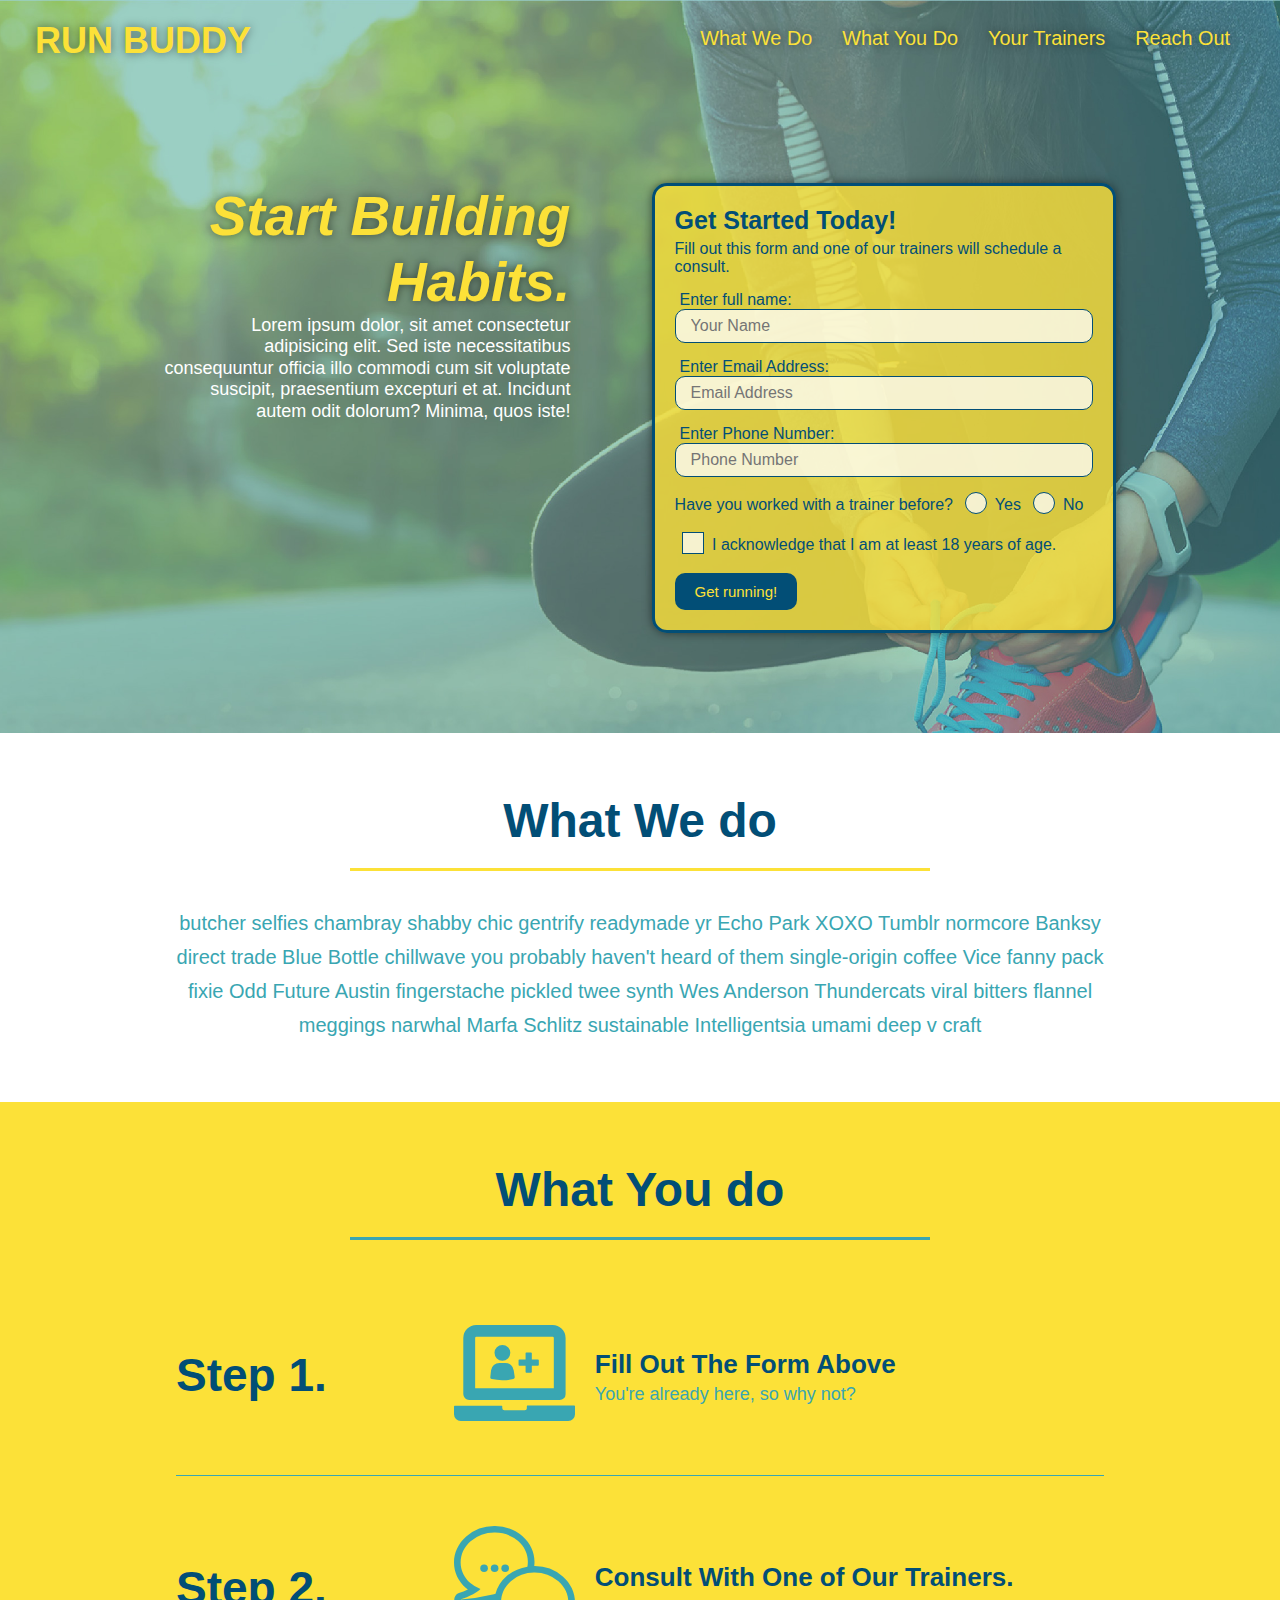
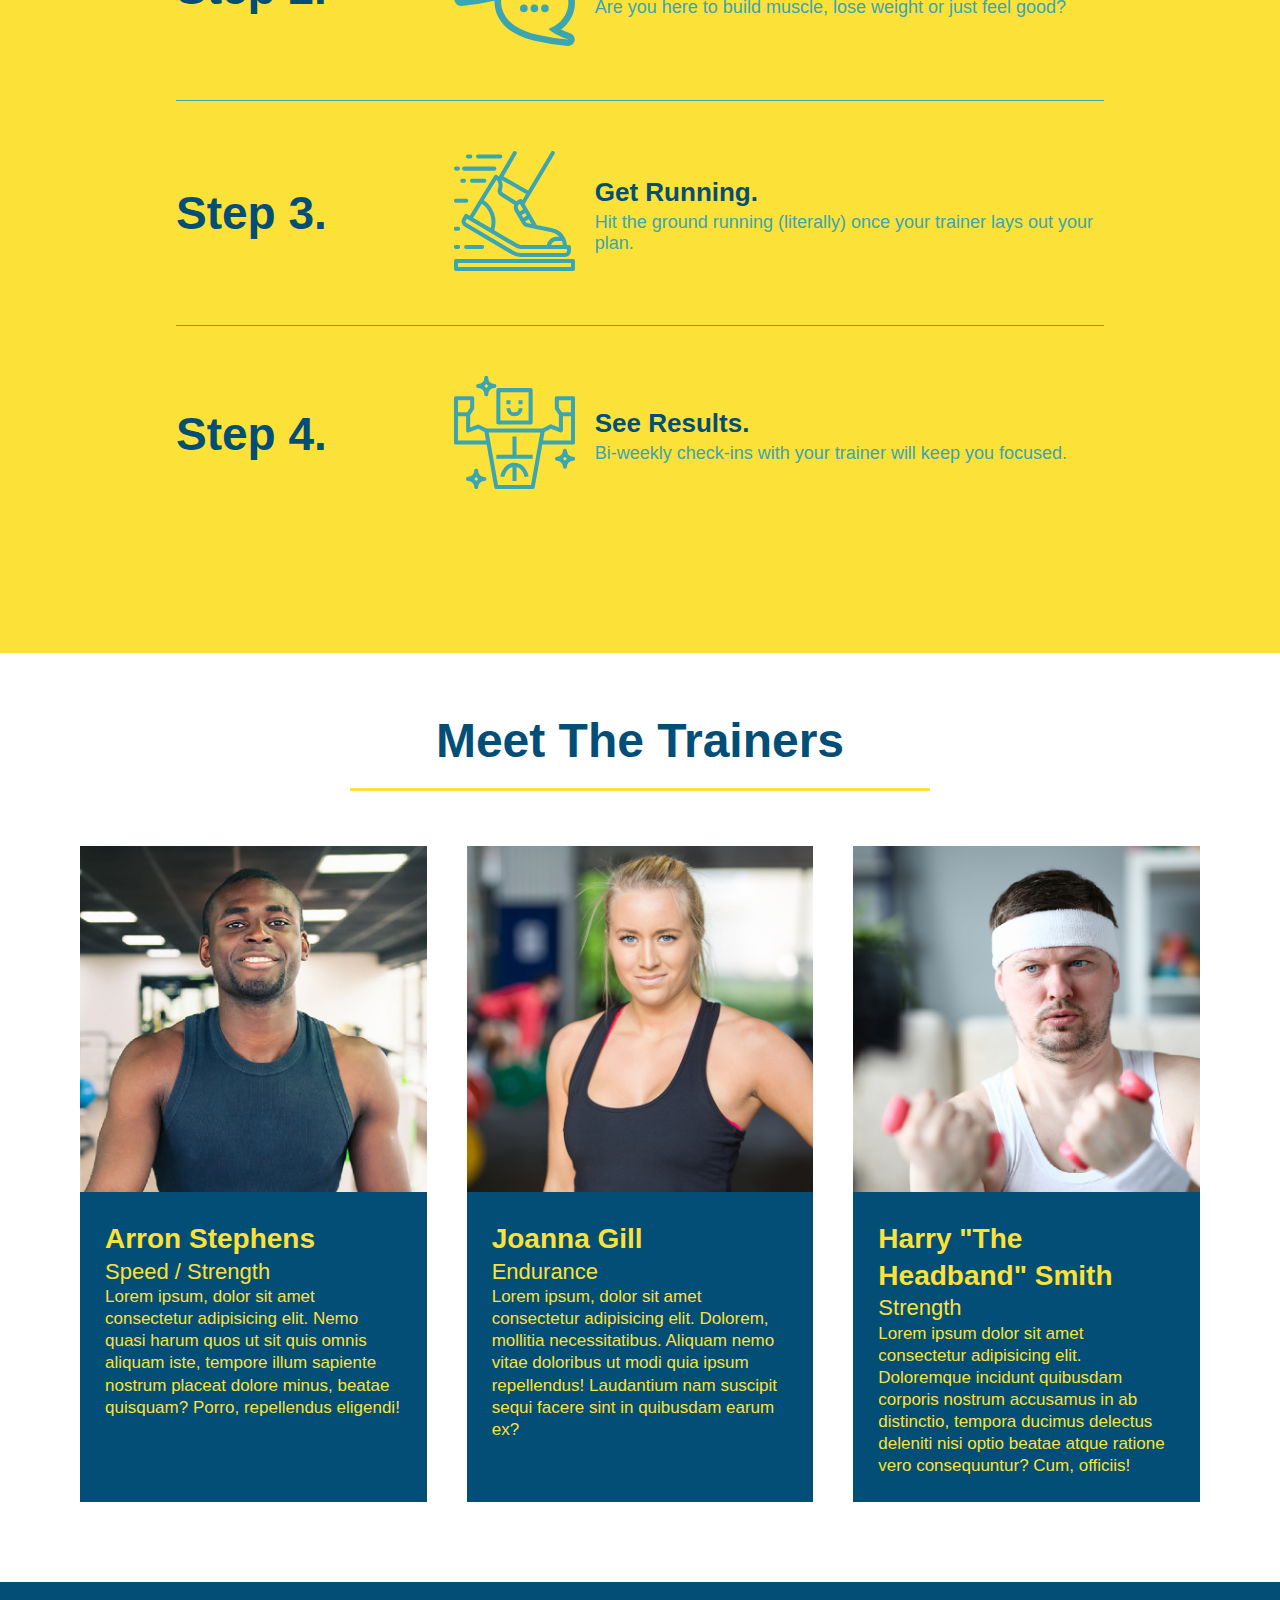
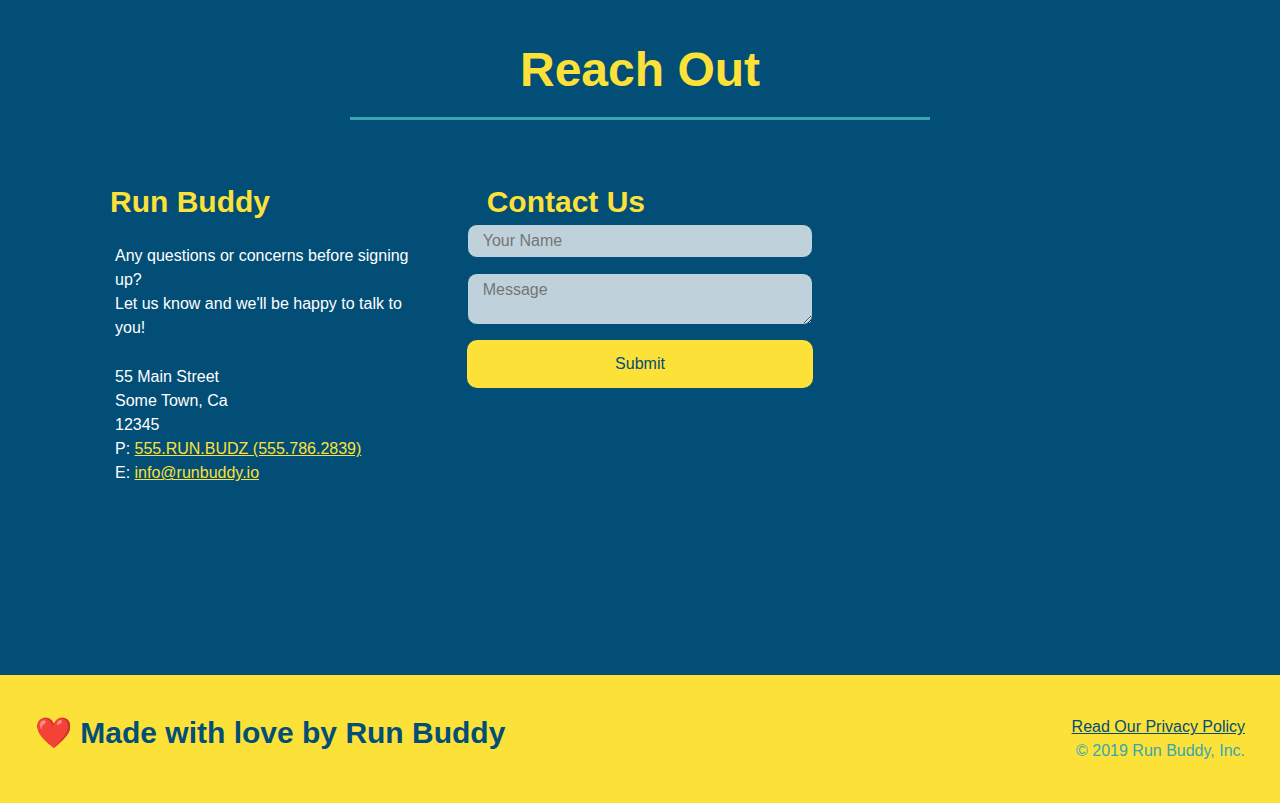
<file: index.html>
<!DOCTYPE html>
<html lang="en">
    <head>
        <meta charset="UTF-8"/>
        <meta name="viewport" content="width=device-width, initial-scale=1.0"/>
        <link rel="stylesheet" href="assets/css/style.css"/>
        <title>Run Buddy</title>
    </head>
    <body>
        <!-- nav -->
        <header>
            <h1>
                <a href="/">RUN BUDDY</h1></a>
                <nav>
                   <!-- unordered list element -->
                   <ul>
                       <!-- list item element -->
                       <li>
                           <!-- anchor element -->
                           <a href="#what-we-do">What We Do</a>
                       </li>
                       <li>
                           <a href="#what-you-do">What You Do</a>
                       </li>
                       <li>
                           <a href="#your-trainers">Your Trainers</a>
                       </li>
                       <li>
                           <a href="#reach-out">Reach Out</a>
                       </li>
                   </ul> 
                </nav>
        </header> 
        <!-- hero -->
<section class="hero">
    <!-- hero message left -->
    <div class="hero-cta">
        <h2>Start Building Habits.</h2>
        <p>
            Lorem ipsum dolor, sit amet consectetur adipisicing elit. 
            Sed iste necessitatibus consequuntur officia illo commodi cum sit voluptate suscipit, 
            praesentium excepturi et at. 
            Incidunt autem odit dolorum? Minima, quos iste!
        </p>
    </div>
    <div class="hero-form">
        <h3>Get Started Today!</h3>
        <p>Fill out this form and one of our trainers will schedule a consult.</p>
        <!-- hero form right-->
        <form>
            <label for="name">Enter full name:</label>
            <input type="text" placeholder="Your Name" name="name" id="name" class ="form-input" />

            <label for="email">Enter Email Address:</label>
            <input type="email" placeholder="Email Address" name="email" id="email" class ="form-input" />

            <label for="phone">Enter Phone Number:</label>
            <input type="tel" placeholder="Phone Number" name="phone" id="phone" class ="form-input" />
            <p>
                Have you worked with a trainer before?
                <span class="radio-wrapper">
                    <input type="radio" name="trainer-confirm" id="trainer-yes"/>
                    <label for="trainer-yes">Yes</label>
                </span>
                <span class="radio-wrapper">
                    <input type="radio" name="trainer-confirm" id="trainer-no"/>
                    <label for="trainer-no">No</label>
                </span>
            </p>
            <p>
                <span class="checkbox-wrapper">
                    <input type="checkbox" name="age-confirm" id="checkbox"/>
                    <label for="checkbox">I acknowledge that I am at least 18 years of age.</label>
                </span>
            </p>
            <button type="submit">Get running!</button>
        </form>
    </div>
</section>
<!-- end hero -->


        <!-- "what we do" -->
        <section id="what-we-do" class="intro">
            <div class="flex-row">
            <h2 class="section-title primary-border">What We do</h2>
            </div>
            <div class="flex-row">
                <p>
                    butcher selfies chambray shabby chic gentrify readymade yr Echo Park XOXO Tumblr normcore Banksy direct trade 
                    Blue Bottle chillwave you probably haven't heard of them single-origin coffee Vice fanny pack 
                    fixie Odd Future Austin fingerstache pickled twee synth Wes Anderson Thundercats viral bitters 
                    flannel meggings narwhal Marfa Schlitz sustainable Intelligentsia umami deep v craft
                </p> 
            </div>
        </section>
        <!-- "what you do" -->
        <section id="what-you-do" class="steps">
            <div class="flex-row">
                <h2 class="section-title secondary-border">What You do</h2>
            </div>

            <div class="step">
                <h3>Step 1.</h3>
                <div class="step-info">
                    <div class="step-img">
                        <img src="assets/images/01-04-svgs/step-1.svg" alt=""/>
                    </div>
                <div class="step-text">
                    <h4>Fill Out The Form Above</h4>
                    <p>You're already here, so why not?</p>
                </div>
                </div>
            </div>
           
            <div class="step">
                <h3>Step 2.</h3>
                <div class="step-info">
                    <div class="step-img">
                        <img src="assets/images/01-04-svgs/step-2.svg" alt="">
                    </div>
                    <div class="step-text">
                        <h4>Consult With One of Our Trainers.</h4>
                        <p>Are you here to build muscle, lose weight or just feel good?</p>
                    </div>
                </div>
            </div>

            <div class="step">
                <h3>Step 3.</h3>
                <div class="step-info">
                    <div class="step-img">
                        <img src="assets/images/01-04-svgs/step-3.svg" alt=""/>
                    </div>
                    <div class="step-text">
                        <h4>Get Running.</h4>
                        <p>Hit the ground running (literally) once your trainer lays out your plan.</p>
                    </div>
                </div>
            </div>

            <div class="step">
                <h3>Step 4.</h3>
                <div class="step-info">
                    <div class="step-img">
                        <img src="assets/images/01-04-svgs/step-4.svg" alt="">
                    </div>
                    <div class="step-text">
                        <h4>See Results.</h4>
                        <p>Bi-weekly check-ins with your trainer will keep you focused.</p>
                    </div>
                </div>
            </div>
        </section>

        <!-- "meet the trainers" -->
        <section id="your-trainers">
            <div class="flex-row">
            <h2 class="section-title primary-border">Meet The Trainers</h2></div>

            <!-- flexbox container starts for trainers -->
            <div class="trainers">
                <!-- first trainer bio -->
                <article class="trainer">
                    <img src="assets/images/trainer-1.jpg" alt="Arron Stephens in his workout clothes, ready to pump iron">
                    <div class="trainer-bio">
                        <h3 class="trainer-name">Arron Stephens</h3>
                        <h4 class="trainer-role">Speed / Strength</h4>
                        <p>
                            Lorem ipsum, dolor sit amet consectetur adipisicing elit. 
                            Nemo quasi harum quos ut sit quis omnis aliquam iste, 
                            tempore illum sapiente nostrum placeat dolore minus, beatae quisquam? 
                            Porro, repellendus eligendi!
                        </p>
                    </div>
                </article>
                <!-- second trainer bio -->
                <article class="trainer">
                    <img src="assets/images/trainer-2.jpg" alt="Joanna Gill cooling off after a workout">
                    <div class="trainer-bio">
                        <h3 class="trainer-name">Joanna Gill</h3>
                        <h4 class="trainer-role">Endurance</h4>
                        <p>
                            Lorem ipsum, dolor sit amet consectetur adipisicing elit. 
                            Dolorem, mollitia necessitatibus. 
                            Aliquam nemo vitae doloribus ut modi quia ipsum repellendus! 
                            Laudantium nam suscipit sequi facere sint in quibusdam earum ex?
                        </p>
                    </div>
                </article>
                <!-- third trainer bio -->
                <article class="trainer">
                    <img src="assets/images/trainer-3.jpg" alt="Harry Smith wearing a headband and lifting comically small pink weights">
                    <div class="trainer-bio">
                        <h3 class="trainer-name">Harry "The Headband" Smith</h3>
                        <h4 class="trainer-role">Strength</h4>
                        <p>
                            Lorem ipsum dolor sit amet consectetur adipisicing elit. 
                            Doloremque incidunt quibusdam corporis nostrum accusamus in ab distinctio, 
                            tempora ducimus delectus deleniti nisi optio beatae atque ratione vero consequuntur? 
                            Cum, officiis!
                        </p>
                    </div>
                </article>
            </div>
        </section>

        <!-- "reach out" -->
        <section id="reach-out" class="contact">
            <div class="flex-row">
            <h2 class="section-title secondary-border">Reach Out</h2></div>
            <div class="contact-info">
            <!-- flexbox for reach out -->
            <div class="contact-info">
            <!-- contact information -->
                <div>
                    <h3>Run Buddy</h3>
                    <p>
                        Any questions or concerns before signing up?
                        <br/>
                        Let us know and we'll be happy to talk to you!
                    </p>
                    <address>
                        55 Main Street <br/>
                        Some Town, Ca <br/>
                        12345 <br/>
                        P: <a href="tel:555.786.2839">555.RUN.BUDZ (555.786.2839)</a><br/>
                        E: <a href="mailto://info@runbuddy.io">info@runbuddy.io</a><br/>
                    </address>
                </div>
                <!-- add contact form -->
                <div class= "contact-form">
                    <h3>Contact Us</h3>
                    <form>
                        <label for="contact-name"></label>
                        <input type="text" id="contact-name" placeholder="Your Name"/>

                        <label for="contact-message"></label>
                        <textarea id="contact-message" placeholder="Message"></textarea>
                        <button type="submit">Submit</button>
                    </form>
                </div>
                <!-- map -->
                    <iframe src="https://www.google.com/maps/embed?pb=!1m18!1m12!1m3!1d3445.276855835289!2d-97.74156684920993!3d30.286179081705708!2m3!1f0!2f0!3f0!3m2!1i1024!2i768!4f13.1!3m3!1m2!1s0x8644b59cf606aa5b%3A0x28302ad990bffda9!2s110%20Inner%20Campus%20Drive%2C%20Austin%2C%20TX%2078705!5e0!3m2!1sen!2sus!4v1611685230185!5m2!1sen!2sus" 
                    frameborder="0" style="border:0;" 
                    allowfullscreen="" aria-hidden="false" tabindex="0"></iframe>
            </div>
            </div>
        </section>

<!-- footer -->
<footer>
    <h2> ❤️ Made with love by Run Buddy</h2>
    <div>
        <a href="./privacy_policy.html">Read Our Privacy Policy</a> <br />
        &copy; 2019 Run Buddy, Inc.
    </div>
</footer>

</body>
</html>
</file>
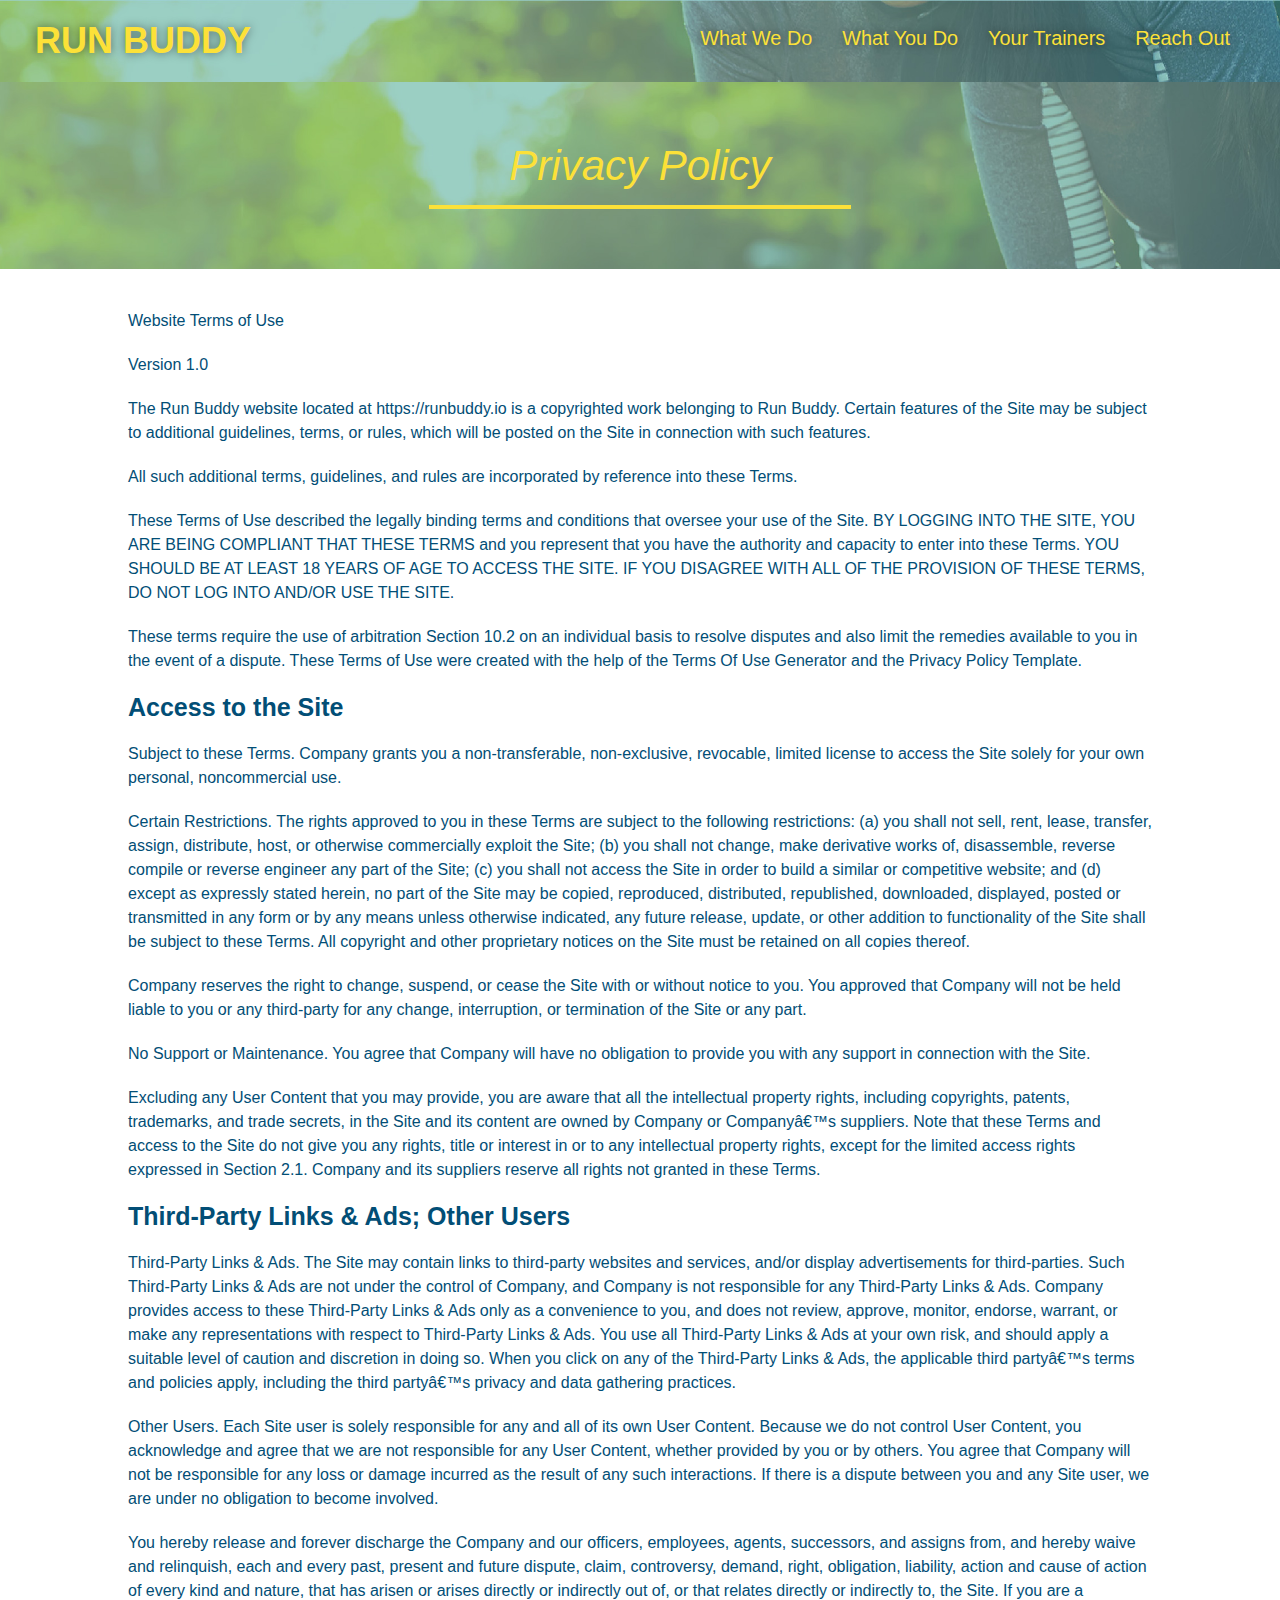
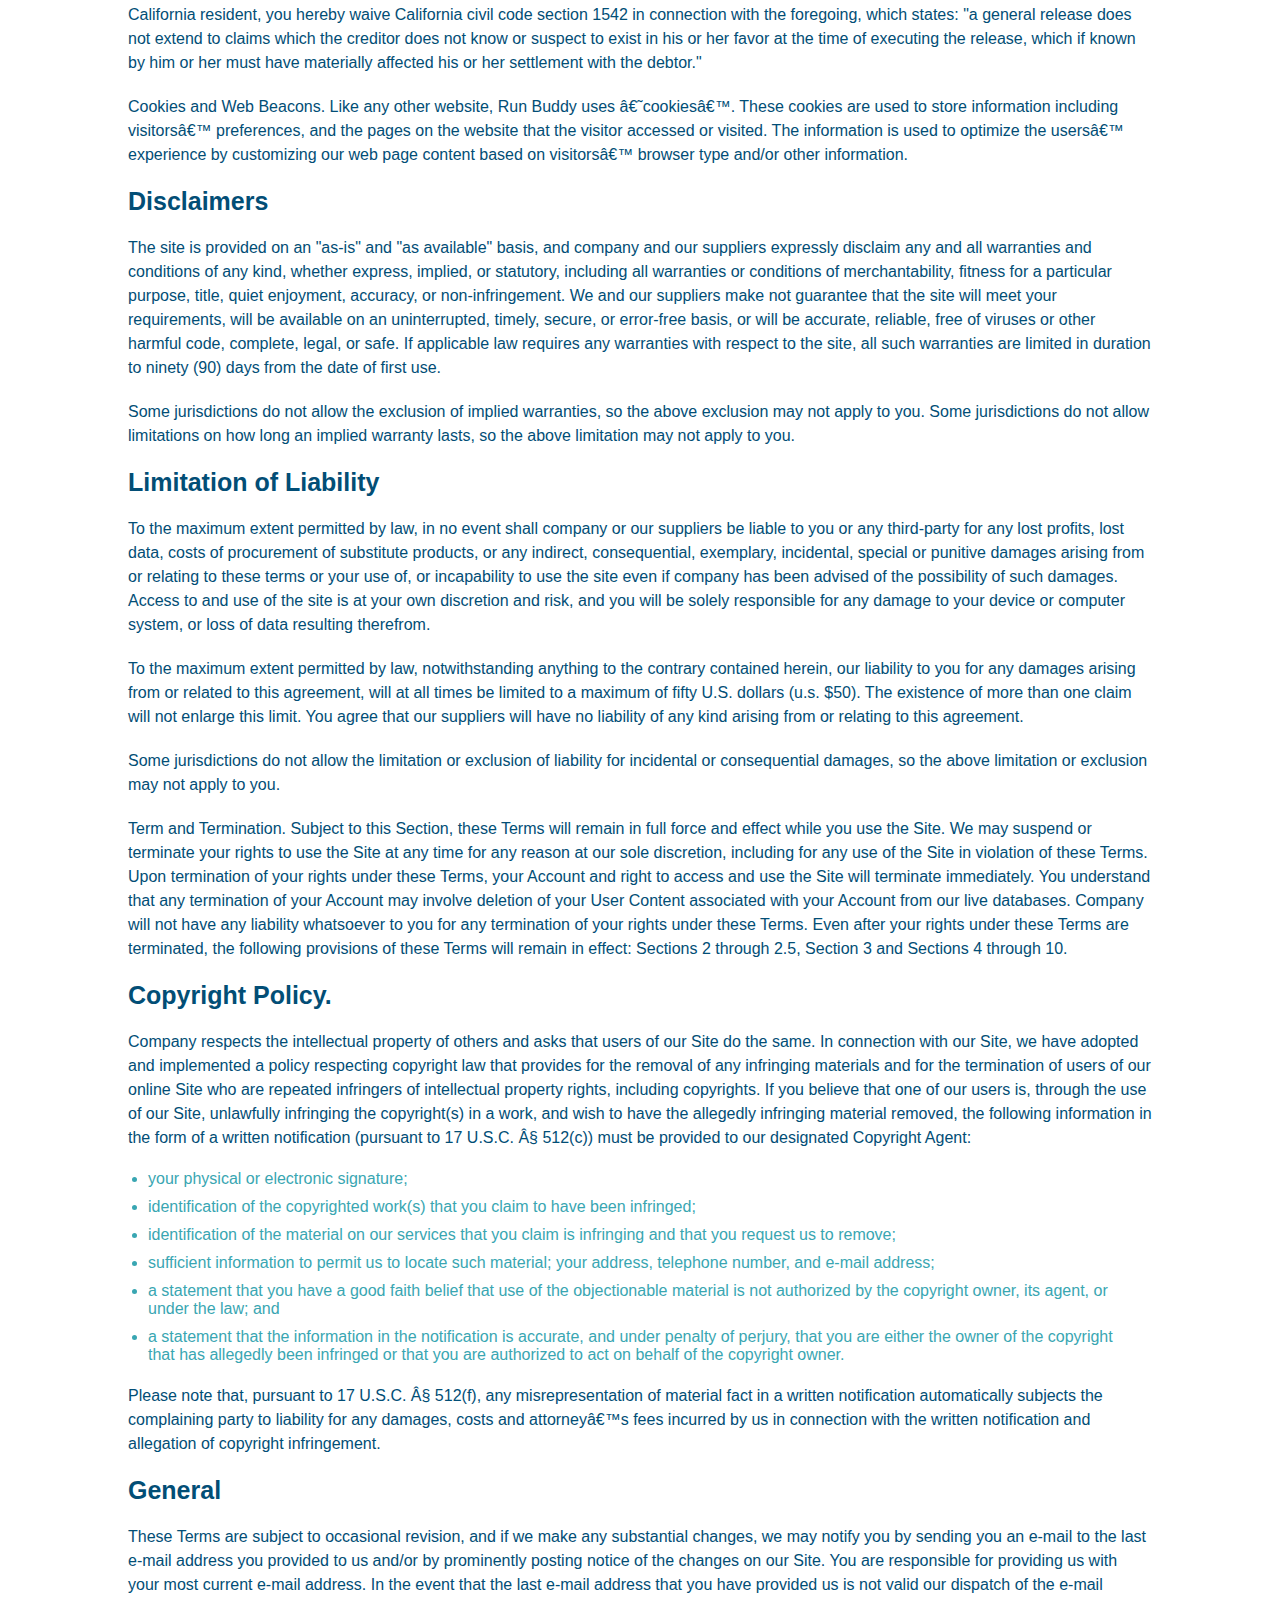
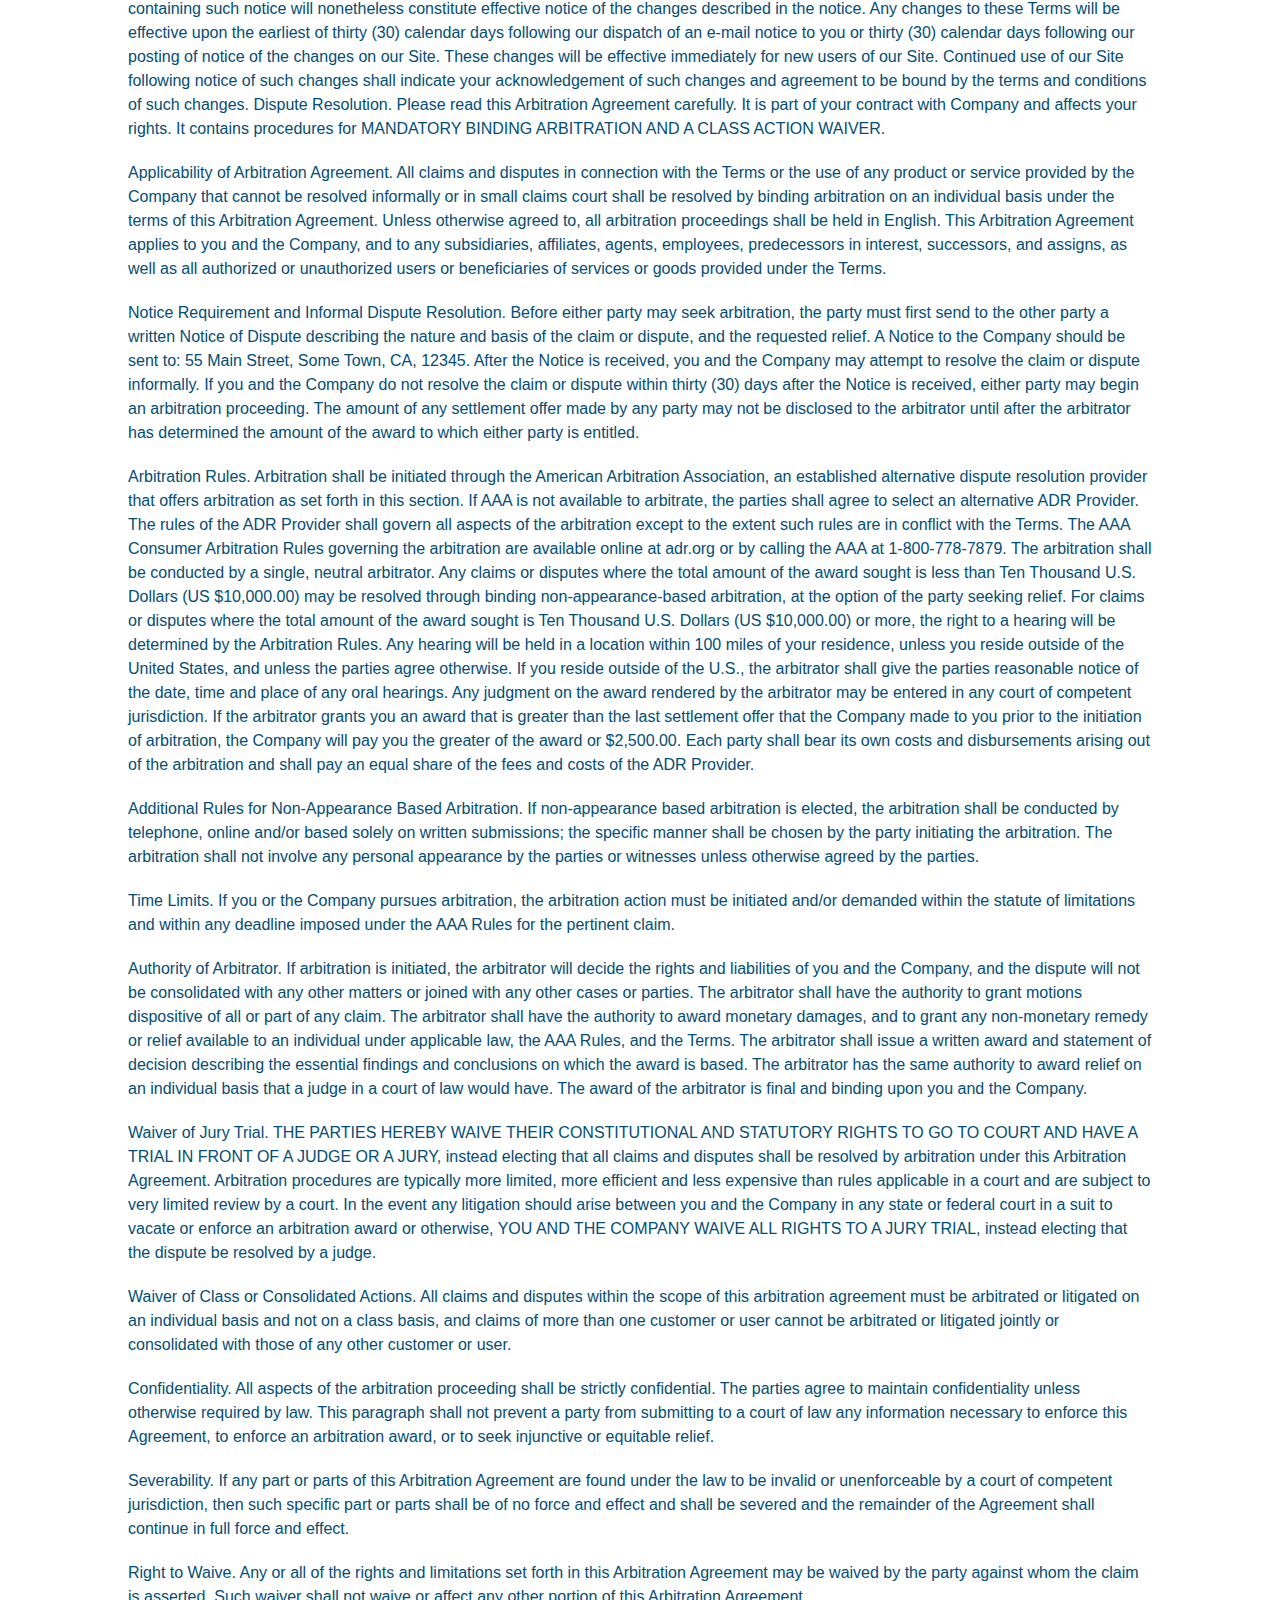
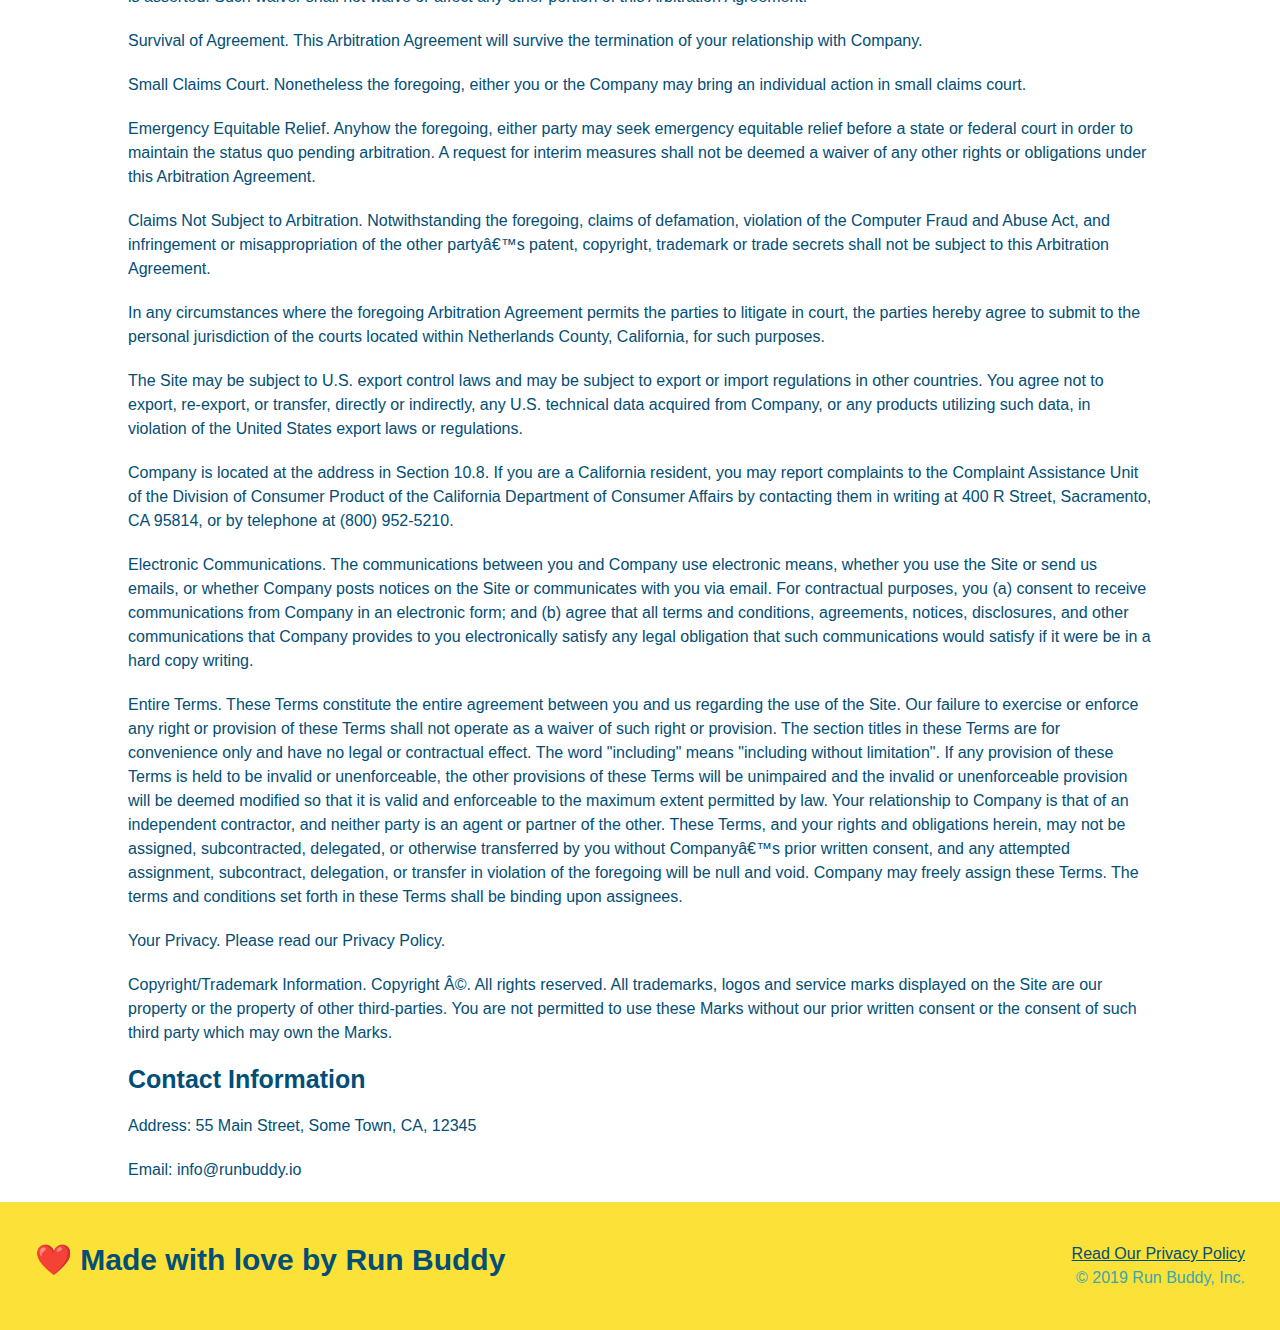
<file: privacy_policy.html>
<!DOCTYPE html>
<html lang="en">
    <head>
        <meta charset="UTF-8"/>
        <meta name="viewport" content="width=device-width, initial-scale=1.0"/>
        <!-- linking css -->
        <link rel="stylesheet" href="assets/css/style.css"/>
        <link rel="stylesheet" href="assets/css/secondary-styles.css">
        <title>Privacy Policy - Run Buddy</title>
    </head>
<body>
    <!-- nav -->
    <header>
        <h1><a href="/">RUN BUDDY</h1></a>
            <nav>
                <!-- unordered list element -->
                <ul>
                    <!-- list item element -->
                    <li>
                        <!-- anchor element -->
                        <a href="./index.html#what-we-do">What We Do</a>
                    </li>
                    <li>
                        <a href="./index.html#what-you-do">What You Do</a>
                    </li>
                    <li>
                        <a href="./index.html#your-trainers">Your Trainers</a>
                    </li>
                    <li>
                        <a href="./index.html#reach-out">Reach Out</a>
                    </li>
                </ul> 
            </nav>
    </header>
    <section class="hero">
        <h2 class="page-title">Privacy Policy</h2>
    </section>

<!-- begin container -->

<div class="secondary-content">
    <!-- into/terms of use -->
        <p>Website Terms of Use</p>
        <p>Version 1.0</p>
        <p>
            The Run Buddy website located at https://runbuddy.io is a copyrighted work belonging to Run Buddy. Certain
            features of the Site may be subject to additional guidelines, terms, or rules, which will be posted on the Site
            in connection with such features.
        </p>
    
          <p>
            All such additional terms, guidelines, and rules are incorporated by reference into these Terms.
          </p>
    
          <p>
            These Terms of Use described the legally binding terms and conditions that oversee your use of the Site. BY
            LOGGING INTO THE SITE, YOU ARE BEING COMPLIANT THAT THESE TERMS and you represent that you have the authority
            and capacity to enter into these Terms. YOU SHOULD BE AT LEAST 18 YEARS OF AGE TO ACCESS THE SITE. IF YOU
            DISAGREE WITH ALL OF THE PROVISION OF THESE TERMS, DO NOT LOG INTO AND/OR USE THE SITE.
          </p>
    
          <p>
            These terms require the use of arbitration Section 10.2 on an individual basis to resolve disputes and also
            limit the remedies available to you in the event of a dispute. These Terms of Use were created with the help of
            the Terms Of Use Generator and the Privacy Policy Template.
          </p>


    <!-- access -->

        <h3>Access to the Site</h3>
        <p>
            Subject to these Terms. Company grants you a non-transferable, non-exclusive, revocable, limited license to
            access the Site solely for your own personal, noncommercial use.
        </p>
    
          <p>
            Certain Restrictions. The rights approved to you in these Terms are subject to the following restrictions: (a)
            you shall not sell, rent, lease, transfer, assign, distribute, host, or otherwise commercially exploit the Site;
            (b) you shall not change, make derivative works of, disassemble, reverse compile or reverse engineer any part of
            the Site; (c) you shall not access the Site in order to build a similar or competitive website; and (d) except
            as expressly stated herein, no part of the Site may be copied, reproduced, distributed, republished, downloaded,
            displayed, posted or transmitted in any form or by any means unless otherwise indicated, any future release,
            update, or other addition to functionality of the Site shall be subject to these Terms. All copyright and other
            proprietary notices on the Site must be retained on all copies thereof.
          </p>
    
          <p>
            Company reserves the right to change, suspend, or cease the Site with or without notice to you. You approved
            that Company will not be held liable to you or any third-party for any change, interruption, or termination of
            the Site or any part.
          </p>
    
          <p>
            No Support or Maintenance. You agree that Company will have no obligation to provide you with any support in
            connection with the Site.
          </p>
    
          <p>
            Excluding any User Content that you may provide, you are aware that all the intellectual property rights,
            including copyrights, patents, trademarks, and trade secrets, in the Site and its content are owned by Company
            or Companyâ€™s suppliers. Note that these Terms and access to the Site do not give you any rights, title or
            interest in or to any intellectual property rights, except for the limited access rights expressed in Section
            2.1. Company and its suppliers reserve all rights not granted in these Terms.
          </p>

    
    <!-- third party -->
        <h3>Third-Party Links & Ads; Other Users</h3>
        <p>
            Third-Party Links & Ads. The Site may contain links to third-party websites and services, and/or display
            advertisements for third-parties. Such Third-Party Links & Ads are not under the control of Company, and Company
            is not responsible for any Third-Party Links & Ads. Company provides access to these Third-Party Links & Ads
            only as a convenience to you, and does not review, approve, monitor, endorse, warrant, or make any
            representations with respect to Third-Party Links & Ads. You use all Third-Party Links & Ads at your own risk,
            and should apply a suitable level of caution and discretion in doing so. When you click on any of the
            Third-Party Links & Ads, the applicable third partyâ€™s terms and policies apply, including the third partyâ€™s
            privacy and data gathering practices.
          </p>
    
          <p>
            Other Users. Each Site user is solely responsible for any and all of its own User Content. Because we do not
            control User Content, you acknowledge and agree that we are not responsible for any User Content, whether
            provided by you or by others. You agree that Company will not be responsible for any loss or damage incurred as
            the result of any such interactions. If there is a dispute between you and any Site user, we are under no
            obligation to become involved.
          </p>
    
          <p>
            You hereby release and forever discharge the Company and our officers, employees, agents, successors, and
            assigns from, and hereby waive and relinquish, each and every past, present and future dispute, claim,
            controversy, demand, right, obligation, liability, action and cause of action of every kind and nature, that has
            arisen or arises directly or indirectly out of, or that relates directly or indirectly to, the Site. If you are
            a California resident, you hereby waive California civil code section 1542 in connection with the foregoing,
            which states: "a general release does not extend to claims which the creditor does not know or suspect to exist
            in his or her favor at the time of executing the release, which if known by him or her must have materially
            affected his or her settlement with the debtor."
          </p>
    
          <p>
            Cookies and Web Beacons. Like any other website, Run Buddy uses â€˜cookiesâ€™. These cookies are used to store
            information including visitorsâ€™ preferences, and the pages on the website that the visitor accessed or visited.
            The information is used to optimize the usersâ€™ experience by customizing our web page content based on visitorsâ€™
            browser type and/or other information.
          </p>

    
    <!-- disclaimers -->
        <h3>Disclaimers</h3>
        <p>
            The site is provided on an "as-is" and "as available" basis, and company and our suppliers expressly disclaim
            any and all warranties and conditions of any kind, whether express, implied, or statutory, including all
            warranties or conditions of merchantability, fitness for a particular purpose, title, quiet enjoyment, accuracy,
            or non-infringement. We and our suppliers make not guarantee that the site will meet your requirements, will be
            available on an uninterrupted, timely, secure, or error-free basis, or will be accurate, reliable, free of
            viruses or other harmful code, complete, legal, or safe. If applicable law requires any warranties with respect
            to the site, all such warranties are limited in duration to ninety (90) days from the date of first use.
          </p>
    
          <p>
            Some jurisdictions do not allow the exclusion of implied warranties, so the above exclusion may not apply to
            you. Some jurisdictions do not allow limitations on how long an implied warranty lasts, so the above limitation
            may not apply to you.
          </p>
    
    <!-- limitation on liability -->
        <h3>Limitation of Liability</h3>
        <p>
            To the maximum extent permitted by law, in no event shall company or our suppliers be liable to you or any
            third-party for any lost profits, lost data, costs of procurement of substitute products, or any indirect,
            consequential, exemplary, incidental, special or punitive damages arising from or relating to these terms or
            your use of, or incapability to use the site even if company has been advised of the possibility of such
            damages. Access to and use of the site is at your own discretion and risk, and you will be solely responsible
            for any damage to your device or computer system, or loss of data resulting therefrom.
          </p>
    
          <p>
            To the maximum extent permitted by law, notwithstanding anything to the contrary contained herein, our liability
            to you for any damages arising from or related to this agreement, will at all times be limited to a maximum of
            fifty U.S. dollars (u.s. $50). The existence of more than one claim will not enlarge this limit. You agree that
            our suppliers will have no liability of any kind arising from or relating to this agreement.
          </p>
    
          <p>
            Some jurisdictions do not allow the limitation or exclusion of liability for incidental or consequential
            damages, so the above limitation or exclusion may not apply to you.
          </p>
    
          <p>
            Term and Termination. Subject to this Section, these Terms will remain in full force and effect while you use
            the Site. We may suspend or terminate your rights to use the Site at any time for any reason at our sole
            discretion, including for any use of the Site in violation of these Terms. Upon termination of your rights under
            these Terms, your Account and right to access and use the Site will terminate immediately. You understand that
            any termination of your Account may involve deletion of your User Content associated with your Account from our
            live databases. Company will not have any liability whatsoever to you for any termination of your rights under
            these Terms. Even after your rights under these Terms are terminated, the following provisions of these Terms
            will remain in effect: Sections 2 through 2.5, Section 3 and Sections 4 through 10.
          </p>
    
    <!-- copyright section -->
        <h3>Copyright Policy.</h3>
        <p>
            Company respects the intellectual property of others and asks that users of our Site do the same. In connection
            with our Site, we have adopted and implemented a policy respecting copyright law that provides for the removal
            of any infringing materials and for the termination of users of our online Site who are repeated infringers of
            intellectual property rights, including copyrights. If you believe that one of our users is, through the use of
            our Site, unlawfully infringing the copyright(s) in a work, and wish to have the allegedly infringing material
            removed, the following information in the form of a written notification (pursuant to 17 U.S.C. Â§ 512(c)) must
            be provided to our designated Copyright Agent:
          </p>
    
          <ul>
            <li>
              your physical or electronic signature;
            </li>
            <li>
              identification of the copyrighted work(s) that you claim to have been infringed;
            </li>
            <li>
              identification of the material on our services that you claim is infringing and that you request us to remove;
            </li>
            <li>
              sufficient information to permit us to locate such material; your address, telephone number, and e-mail
              address;
            </li>
            <li>
              a statement that you have a good faith belief that use of the objectionable material is not authorized by the
              copyright owner, its agent, or under the law; and
            </li>
            <li>
              a statement that the information in the notification is accurate, and under penalty of perjury, that you are
              either the owner of the copyright that has allegedly been infringed or that you are authorized to act on
              behalf of the copyright owner.
            </li>
          </ul>
    
          <p>
            Please note that, pursuant to 17 U.S.C. Â§ 512(f), any misrepresentation of material fact in a written
            notification automatically subjects the complaining party to liability for any damages, costs and attorneyâ€™s
            fees incurred by us in connection with the written notification and allegation of copyright infringement.
          </p>
    
    <!-- general -->
        <h3>General</h3>
        <p>
            These Terms are subject to occasional revision, and if we make any substantial changes, we may notify you by
            sending you an e-mail to the last e-mail address you provided to us and/or by prominently posting notice of the
            changes on our Site. You are responsible for providing us with your most current e-mail address. In the event
            that the last e-mail address that you have provided us is not valid our dispatch of the e-mail containing such
            notice will nonetheless constitute effective notice of the changes described in the notice. Any changes to these
            Terms will be effective upon the earliest of thirty (30) calendar days following our dispatch of an e-mail
            notice to you or thirty (30) calendar days following our posting of notice of the changes on our Site. These
            changes will be effective immediately for new users of our Site. Continued use of our Site following notice of
            such changes shall indicate your acknowledgement of such changes and agreement to be bound by the terms and
            conditions of such changes. Dispute Resolution. Please read this Arbitration Agreement carefully. It is part of
            your contract with Company and affects your rights. It contains procedures for MANDATORY BINDING ARBITRATION AND
            A CLASS ACTION WAIVER.
          </p>
    
          <p>
            Applicability of Arbitration Agreement. All claims and disputes in connection with the Terms or the use of any
            product or service provided by the Company that cannot be resolved informally or in small claims court shall be
            resolved by binding arbitration on an individual basis under the terms of this Arbitration Agreement. Unless
            otherwise agreed to, all arbitration proceedings shall be held in English. This Arbitration Agreement applies to
            you and the Company, and to any subsidiaries, affiliates, agents, employees, predecessors in interest,
            successors, and assigns, as well as all authorized or unauthorized users or beneficiaries of services or goods
            provided under the Terms.
          </p>
    
          <p>
            Notice Requirement and Informal Dispute Resolution. Before either party may seek arbitration, the party must
            first send to the other party a written Notice of Dispute describing the nature and basis of the claim or
            dispute, and the requested relief. A Notice to the Company should be sent to: 55 Main Street, Some Town, CA,
            12345. After the Notice is received, you and the Company may attempt to resolve the claim or dispute informally.
            If you and the Company do not resolve the claim or dispute within thirty (30) days after the Notice is received,
            either party may begin an arbitration proceeding. The amount of any settlement offer made by any party may not
            be disclosed to the arbitrator until after the arbitrator has determined the amount of the award to which either
            party is entitled.
          </p>
    
          <p>
            Arbitration Rules. Arbitration shall be initiated through the American Arbitration Association, an established
            alternative dispute resolution provider that offers arbitration as set forth in this section. If AAA is not
            available to arbitrate, the parties shall agree to select an alternative ADR Provider. The rules of the ADR
            Provider shall govern all aspects of the arbitration except to the extent such rules are in conflict with the
            Terms. The AAA Consumer Arbitration Rules governing the arbitration are available online at adr.org or by
            calling the AAA at 1-800-778-7879. The arbitration shall be conducted by a single, neutral arbitrator. Any
            claims or disputes where the total amount of the award sought is less than Ten Thousand U.S. Dollars (US
            $10,000.00) may be resolved through binding non-appearance-based arbitration, at the option of the party seeking
            relief. For claims or disputes where the total amount of the award sought is Ten Thousand U.S. Dollars (US
            $10,000.00) or more, the right to a hearing will be determined by the Arbitration Rules. Any hearing will be
            held in a location within 100 miles of your residence, unless you reside outside of the United States, and
            unless the parties agree otherwise. If you reside outside of the U.S., the arbitrator shall give the parties
            reasonable notice of the date, time and place of any oral hearings. Any judgment on the award rendered by the
            arbitrator may be entered in any court of competent jurisdiction. If the arbitrator grants you an award that is
            greater than the last settlement offer that the Company made to you prior to the initiation of arbitration, the
            Company will pay you the greater of the award or $2,500.00. Each party shall bear its own costs and
            disbursements arising out of the arbitration and shall pay an equal share of the fees and costs of the ADR
            Provider.
          </p>
    
          <p>
            Additional Rules for Non-Appearance Based Arbitration. If non-appearance based arbitration is elected, the
            arbitration shall be conducted by telephone, online and/or based solely on written submissions; the specific
            manner shall be chosen by the party initiating the arbitration. The arbitration shall not involve any personal
            appearance by the parties or witnesses unless otherwise agreed by the parties.
          </p>
    
          <p>
            Time Limits. If you or the Company pursues arbitration, the arbitration action must be initiated and/or demanded
            within the statute of limitations and within any deadline imposed under the AAA Rules for the pertinent claim.
          </p>
    
          <p>
            Authority of Arbitrator. If arbitration is initiated, the arbitrator will decide the rights and liabilities of
            you and the Company, and the dispute will not be consolidated with any other matters or joined with any other
            cases or parties. The arbitrator shall have the authority to grant motions dispositive of all or part of any
            claim. The arbitrator shall have the authority to award monetary damages, and to grant any non-monetary remedy
            or relief available to an individual under applicable law, the AAA Rules, and the Terms. The arbitrator shall
            issue a written award and statement of decision describing the essential findings and conclusions on which the
            award is based. The arbitrator has the same authority to award relief on an individual basis that a judge in a
            court of law would have. The award of the arbitrator is final and binding upon you and the Company.
          </p>
    
          <p>
            Waiver of Jury Trial. THE PARTIES HEREBY WAIVE THEIR CONSTITUTIONAL AND STATUTORY RIGHTS TO GO TO COURT AND HAVE
            A TRIAL IN FRONT OF A JUDGE OR A JURY, instead electing that all claims and disputes shall be resolved by
            arbitration under this Arbitration Agreement. Arbitration procedures are typically more limited, more efficient
            and less expensive than rules applicable in a court and are subject to very limited review by a court. In the
            event any litigation should arise between you and the Company in any state or federal court in a suit to vacate
            or enforce an arbitration award or otherwise, YOU AND THE COMPANY WAIVE ALL RIGHTS TO A JURY TRIAL, instead
            electing that the dispute be resolved by a judge.
          </p>
    
          <p>
            Waiver of Class or Consolidated Actions. All claims and disputes within the scope of this arbitration agreement
            must be arbitrated or litigated on an individual basis and not on a class basis, and claims of more than one
            customer or user cannot be arbitrated or litigated jointly or consolidated with those of any other customer or
            user.
          </p>
    
          <p>
            Confidentiality. All aspects of the arbitration proceeding shall be strictly confidential. The parties agree to
            maintain confidentiality unless otherwise required by law. This paragraph shall not prevent a party from
            submitting to a court of law any information necessary to enforce this Agreement, to enforce an arbitration
            award, or to seek injunctive or equitable relief.
          </p>
    
          <p>
            Severability. If any part or parts of this Arbitration Agreement are found under the law to be invalid or
            unenforceable by a court of competent jurisdiction, then such specific part or parts shall be of no force and
            effect and shall be severed and the remainder of the Agreement shall continue in full force and effect.
          </p>
    
          <p>
            Right to Waive. Any or all of the rights and limitations set forth in this Arbitration Agreement may be waived
            by the party against whom the claim is asserted. Such waiver shall not waive or affect any other portion of this
            Arbitration Agreement.
          </p>
    
          <p>
            Survival of Agreement. This Arbitration Agreement will survive the termination of your relationship with
            Company.
          </p>
    
          <p>
            Small Claims Court. Nonetheless the foregoing, either you or the Company may bring an individual action in small
            claims court.
          </p>
    
          <p>
            Emergency Equitable Relief. Anyhow the foregoing, either party may seek emergency equitable relief before a
            state or federal court in order to maintain the status quo pending arbitration. A request for interim measures
            shall not be deemed a waiver of any other rights or obligations under this Arbitration Agreement.
          </p>
    
          <p>
            Claims Not Subject to Arbitration. Notwithstanding the foregoing, claims of defamation, violation of the
            Computer Fraud and Abuse Act, and infringement or misappropriation of the other partyâ€™s patent, copyright,
            trademark or trade secrets shall not be subject to this Arbitration Agreement.
          </p>
    
          <p>
            In any circumstances where the foregoing Arbitration Agreement permits the parties to litigate in court, the
            parties hereby agree to submit to the personal jurisdiction of the courts located within Netherlands County,
            California, for such purposes.
          </p>
    
          <p>
            The Site may be subject to U.S. export control laws and may be subject to export or import regulations in other
            countries. You agree not to export, re-export, or transfer, directly or indirectly, any U.S. technical data
            acquired from Company, or any products utilizing such data, in violation of the United States export laws or
            regulations.
          </p>
    
          <p>
            Company is located at the address in Section 10.8. If you are a California resident, you may report complaints
            to the Complaint Assistance Unit of the Division of Consumer Product of the California Department of Consumer
            Affairs by contacting them in writing at 400 R Street, Sacramento, CA 95814, or by telephone at (800) 952-5210.
          </p>
    
          <p>
            Electronic Communications. The communications between you and Company use electronic means, whether you use the
            Site or send us emails, or whether Company posts notices on the Site or communicates with you via email. For
            contractual purposes, you (a) consent to receive communications from Company in an electronic form; and (b)
            agree that all terms and conditions, agreements, notices, disclosures, and other communications that Company
            provides to you electronically satisfy any legal obligation that such communications would satisfy if it were be
            in a hard copy writing.
          </p>
    
          <p>
            Entire Terms. These Terms constitute the entire agreement between you and us regarding the use of the Site. Our
            failure to exercise or enforce any right or provision of these Terms shall not operate as a waiver of such right
            or provision. The section titles in these Terms are for convenience only and have no legal or contractual
            effect. The word "including" means "including without limitation". If any provision of these Terms is held to be
            invalid or unenforceable, the other provisions of these Terms will be unimpaired and the invalid or
            unenforceable provision will be deemed modified so that it is valid and enforceable to the maximum extent
            permitted by law. Your relationship to Company is that of an independent contractor, and neither party is an
            agent or partner of the other. These Terms, and your rights and obligations herein, may not be assigned,
            subcontracted, delegated, or otherwise transferred by you without Companyâ€™s prior written consent, and any
            attempted assignment, subcontract, delegation, or transfer in violation of the foregoing will be null and void.
            Company may freely assign these Terms. The terms and conditions set forth in these Terms shall be binding upon
            assignees.
          </p>

          <p>
            Your Privacy. Please read our Privacy Policy.
          </p>
    
          <p>
            Copyright/Trademark Information. Copyright Â©. All rights reserved. All trademarks, logos and service marks
            displayed on the Site are our property or the property of other third-parties. You are not permitted to use
            these Marks without our prior written consent or the consent of such third party which may own the Marks.
          </p>

    <!-- contact section -->
        <h3>Contact Information</h3>
        <p>Address: 55 Main Street, Some Town, CA, 12345</p>
        <p>Email: info@runbuddy.io</p>
</div>

<!-- footer -->
<footer>
    <h2> ❤️ Made with love by Run Buddy</h2>
        <div>
            <a href="privacy_policy.html">Read Our Privacy Policy</a> <br />
               &copy; 2019 Run Buddy, Inc.
        </div>
</footer>
</body>
</html>
</file>
<file: assets/css/style.css>
* {
    margin:0;
    padding:0;
    box-sizing: border-box;
}

body {
    color: var(--tertiary-color);
    font-family: Arial, Helvetica, sans-serif;
}
/* header */
header {
    padding: 20px 35px;
    background-color: var(--tertiary-color);
    display: flex;
    justify-content: space-between;
    flex-wrap: wrap;
    position: -webkit-sticky;
    position: sticky;
    top: 0;
    background-image: url("../images/hero-bg.jpg");
    background-size: cover;
    background-position: 80%;
    background-attachment: fixed;
    z-index: 9999;
}

header h1 { 
    font-weight: bold;
    font-size:36px;
    color:var(--primary-color);
    margin: 0;
    text-shadow: 0 0 10px rgba(0,0,0,0.5);
}

header a {
    text-decoration: none;
    color: var(--primary-color);
}

header nav {
    margin: 7px 0;
}

header nav ul {
    display: flex;
    flex-wrap: wrap;
    justify-content: space-between;
    align-items: center;
    list-style: none;
}

header nav ul li a {
    padding: 10px 15px;
    font-weight: lighter;
    font-size: 1.55vw;
    text-shadow: 0 0 10px rgba(0,0,0,0.5);
}
header nav ul li a:hover {
    background:var(--primary-color);
    color: var(--secondary-color);
    border-radius: 15px;
    text-shadow: none;
}

/* footer */
footer {
    background: var(--primary-color);
    width: 100%;
    padding: 40px 35px;
    display: flex;
    justify-content: space-between;
    flex-wrap: wrap;
}

footer h2 {
    color: var(--secondary-color);
    font-size: 30px;
    margin:0;
}

footer div {
    line-height: 1.5;
    text-align: right;
}

footer a {
    color: var(--secondary-color);
}

section {
    padding: 60px;
}

/* Hero */
.hero {
    background-image: url("../images/hero-bg.jpg");
    background-size: cover;
    background-position: 80%;
    display: flex;
    justify-content: center;
    flex-wrap: wrap;
    align-items: flex-start;
    background-attachment: fixed;
}

.hero-form {
    color: #024e76;
    background-color:rgba(252, 225, 56, .8);
    padding: 20px;
    border: solid 3px var(--secondary-color);
    width: 40%;
    margin: 3.5%;
    box-shadow: 0 0 10px rgba(0,0,0,0.5);
    border-radius: 15px;
}

.hero-form h3 {
    font-size: 25px;
    margin: 0;
}
    
.hero-form p {
    margin: 5px 0 15px 0;
}

.hero-cta {
    width: 35%;
    text-align: right;
    margin: 3.5%;
    color: #fff;
    font-size: 18px;
    line-height:1.2;
}

.hero-cta h2 {
    font-style: italic;
    font-size: 55px;
    color: var(--primary-color);
    text-shadow: 0 0 10px rgba(0,0,0,0.5);
}

.form-input {
    border: 1px solid var(--secondary-color);
    display: block;
    padding: 7px 15px;
    font-size: 16px;
    color: var(--secondary-color);
    width: 100%;
    margin-bottom: 15px;
    border-radius: 10px;
    background-color: rgba(255,255,255,0.75);
}
.form-input:focus {
    background-color: rgba(255,255,255,1);
    outline: none;
}

.hero-form label {
    margin: 0 5px;
}

.hero-form button {
    color:var(--primary-color);
    background-color:var(--secondary-color);
    padding: 10px 20px;
    font-size: 15px;
    border: none;
    border-radius: 10px;
}
.hero-form button:hover {
    background-color: var(--tertiary-color);
}
.checkbox-wrapper input, .radio-wrapper input {
    opacity: 0;
}
.checkbox-wrapper label, .radio-wrapper label {
    position: relative;
    left: 10px;
    margin: 10px;
    line-height: 1.6;
}
.checkbox-wrapper label::before, .radio-wrapper label::before {
    content: "";
    height: 20px;
    width: 20px;
    background: rgba(255,255,255,0.75);
    border: 1px solid var(--secondary-color);
    position: absolute;
    top: -4px;
    left: -30px;
}
.radio-wrapper label::before {
    border-radius: 50%;
}
.radio-wrapper label::after {
    content: "";
    width: 20px;
    height: 20px;
    border-radius: 50%;
    background: var(--secondary-color);
    position: absolute;
    left: -29px;
    top: -3px;
    background-image: radial-gradient(circle, #39a6b2, #024e76);
}
.checkbox-wrapper label::after {
    content:"";
    height: 6px;
    width: 14px;
    border-left: 2px solid var(--secondary-color);
    border-bottom: 2px solid var(--secondary-color);
    position: absolute;
    left: -26px;
    top: 1px;
    transform: rotate(-58deg);
}
.checkbox-wrapper input + label::after, 
.radio-wrapper input + label::after {
  content: none;
}

.checkbox-wrapper input:checked + label::after, 
.radio-wrapper input:checked + label::after {
  content: "";
}

.section-title {
    font-size:48px;
    color: var(--secondary-color);
    border-bottom: 3px solid;
    padding-bottom: 20px;
    text-align: center;
    margin: 0 auto 35px auto;
    width: 50%;
}

.primary-border {
    border-color: var(--primary-color);
}

.secondary-border {
    border-color: var(--tertiary-color);
}

.intro p {
    line-height: 1.7;
    color: var(--tertiary-color);
    width: 80%;
    font-size: 20px;
    margin: 0 auto;
    text-align: center;
}
/* what you do steps section */
.steps {
    background: var(--primary-color);
}

.step h3 {
    color: var(--secondary-color);
    font-size: 46px;
    flex: 1 30%;
}

.step-info {
    flex: 2 70%;
    display: flex;
    flex-wrap: wrap;
    align-items: center;
}

.step-text h4 {
    font-size: 26px;
    line-height: 1.5;
    color: var(--secondary-color);
}

.step-text {
    flex: 12;
}
.step-text p {
    color:var(--tertiary-color);
    font-size: 18px;
}

.step-img {
    flex: 1 12%;
    margin-right: 20px;
}

.step-img img {
    max-width: 100%;
}

.step {
    margin: 50px auto;
    padding-bottom: 50px;
    border-bottom: 1px solid var(--tertiary-color);
    width: 80%;
    display: flex;
    flex-wrap: wrap;
    align-items: center;
    justify-content: space-between;
}
.step:last-child {
    border-bottom: none;
}

/* trainer info */
.trainer {
    margin: 20px;
    background-color: var(--secondary-color);
    color: var(--primary-color);
    flex: 1;
}

.trainers {
    width: 100%;
    margin: 0 auto;
    display: flex;
    flex-wrap: wrap;
    justify-content: space-around;
}

.trainer img {
    width: 100%;
}

.trainer-bio {
    padding: 25px;
    line-height: 1.3;
}

.trainer-bio h3 {
    font-size: 28px;
}

.trainer-bio h4 {
    font-weight: lighter;
    font-size: 22px;
}

.trainer-bio p {
    font-size: 17px;
}

/* contact info */
.contact {
    background-color:var(--secondary-color);
 }

.contact-info iframe {
    height: 400px;
 }

 .contact-info div {
    color:white;
}

 .contact-info h3 {
    color: var(--primary-color);
    font-size: 30px;
    margin: 0 0 0 20px;
}

.contact h2, .contact-info a {
    color:var(--primary-color);
}

.contact-info p, .contact-info address {
    margin: 25px;
    line-height: 1.5;
    font-size: 16px;
    font-style: normal;
}

.contact-info {
    display: flex;
    justify-content: space-between;
    flex-wrap: wrap;
}

.contact-info > * {
    flex: 1;
    margin: 15px;
}

.contact-form input, .contact-form textarea {
    border: 1px solid var(--secondary-color);
    display: block;
    padding: 7px 15px;
    font-size: 16px;
    color: var(--secondary-color);
    width: 100%;
    margin-bottom: 15px;
    margin-top: 5px;
    font-family: Arial, Helvetica, sans-serif;
    border-radius: 10px;
    background-color: rgba(255,255,255,0.75);
}
.contact-form input:focus, .contact-form textarea:focus {
    background-color:rgba(255,255,255,1);
    outline: none;
}

.contact-form button {
    width: 100%;
    border: none;
    background: var(--primary-color);
    color: var(--secondary-color);
    text-align: center;
    padding: 15px 0;
    font-size: 16px;
    border-radius: 10px;
}
.contact-form button:hover {
    color: var(--primary-color);
    background: var(--tertiary-color);
}

/* general styling */
.text-left {
    text-align: left;
}

.text-right {
    text-align: right;
}

.flex-row {
    display: flex;
}

:root {
    --primary-color: #fce138;
    --secondary-color: #024e76;
    --tertiary-color: #39a6b2;
}

/* MEDIA QUERY smaller desktop screens and smaller*/
@media screen and (max-width: 980px) {
    header {
        padding-bottom: 0;
        justify-content: center;
        position: relative;
}
    header h1 {
        width: 100%;
        text-align: center;
    }
    header nav ul {
        margin-top: 20px;
        width: 100%;
        justify-content: center;
    }
    header nav ul li a {
        font-size: 20px;
    }
    footer h2, footer div {
        text-align: center;
        width: 100%;
    }
    .hero-cta, .hero-form {
        width: 100%;
    }
    .hero-cta {
        text-align: center;
    }
    .section-title {
        width:80%;
    }
    .trainer {
        flex: 0 70%;
    }
    .contact-info iframe {
        flex: 1 100%;
    }
}
/* MEDIA QUERY tablets and smaller */
@media screen and (max-width: 768px) {
  section {
      padding: 30px 15px;
  }
  .step h3 {
      flex: 1 100%;
      text-align: center;
  }
  .step-info {
      flex: 2 100%;
      text-align: center;
      justify-content: center;
  }
  .step-img {
      flex: 0 32%;
      margin-right: 0;
      margin-top: 15px;
      margin-bottom: 15px;
  }
  .step-text {
      flex: 100%;
  }

}

/* MEDIA QUERY mobile phones and smaller */
@media screen and (max-width: 575px) {
  .hero-form button {
      width: 100%;
  }
  .section-title {
      width: 95%;
  }
  .intro p {
      width: 100%;
  }
  .trainer {
      flex: 0 100%;
  }
  .contact-info {
      text-align: left;
  }
  .contact-info > * {
      flex: 0 100%;
  }
  .contact-form {
      order: 3;
  }
}
</file>
<file: assets/css/secondary-styles.css>
/* privacy policy page */

.hero {
    background-position: bottom;
    height: auto;
    text-align: center;
    margin-bottom: 40px;
}

.page-title {
    color: #fce138;
    font-size: 42px;
    font-weight: lighter;
    font-style: italic;
    border-bottom:#fce138 4px solid;
    padding: 0 80px 15px 80px;
    display:inline-block;
}
.secondary-content {
    width: 80%;
    margin: 0 auto;
    color: #024e76;
}

 .secondary-content h3 {
    color:#024e76;
    font-size: 25px;
    font-weight: bolder;
    margin: 20px 0;
}

 .secondary-content p {
    font-size: 16px;
    color:#024e76;
    line-height: 1.5;
    margin: 20px 0;
}

.secondary-content li {
    color:#39a6b2;
    margin: 10px 0;
}

.secondary-content ul {
    margin: 15px 20px;
}
</file>
